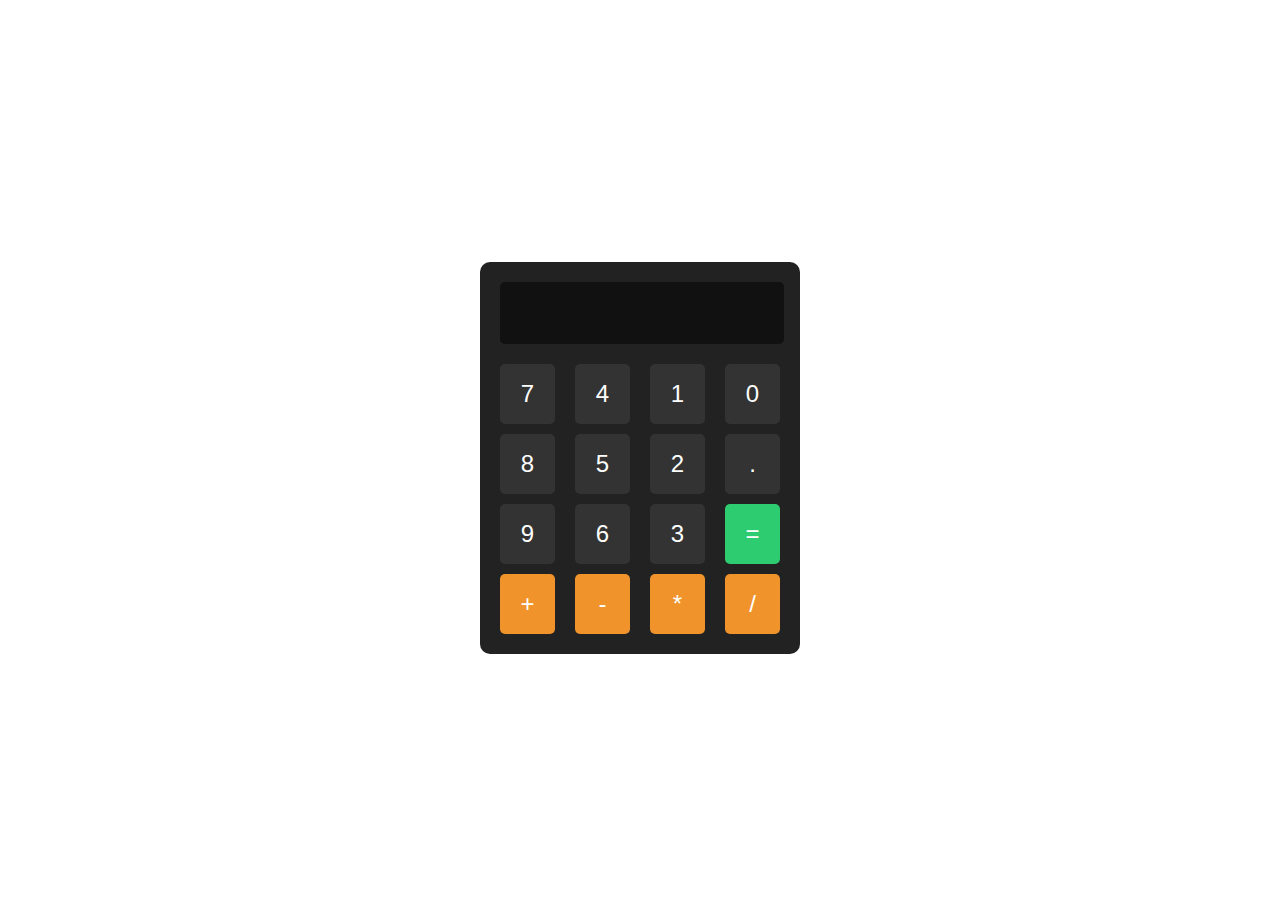
<file: Stage 1/User Interface Design/CSS3/Calculator/index.html>
<!DOCTYPE html>
<html>

<head>
    <link rel="stylesheet" href="style.css">
</head>

<body>
    <div class="container">
        <div class="calculator">
            <input type="text" class="display" readonly>
            <div class="buttons">
                <div class="row">
                    <button>7</button>
                    <button>8</button>
                    <button>9</button>
                    <button class="operator">+</button>
                </div>
                <div class="row">
                    <button>4</button>
                    <button>5</button>
                    <button>6</button>
                    <button class="operator">-</button>
                </div>
                <div class="row">
                    <button>1</button>
                    <button>2</button>
                    <button>3</button>
                    <button class="operator">*</button>
                </div>
                <div class="row">
                    <button class="zero">0</button>
                    <button>.</button>
                    <button class="equal">=</button>
                    <button class="operator">/</button>
                </div>
            </div>
        </div>
    </div>
</body>

</html>
</file>
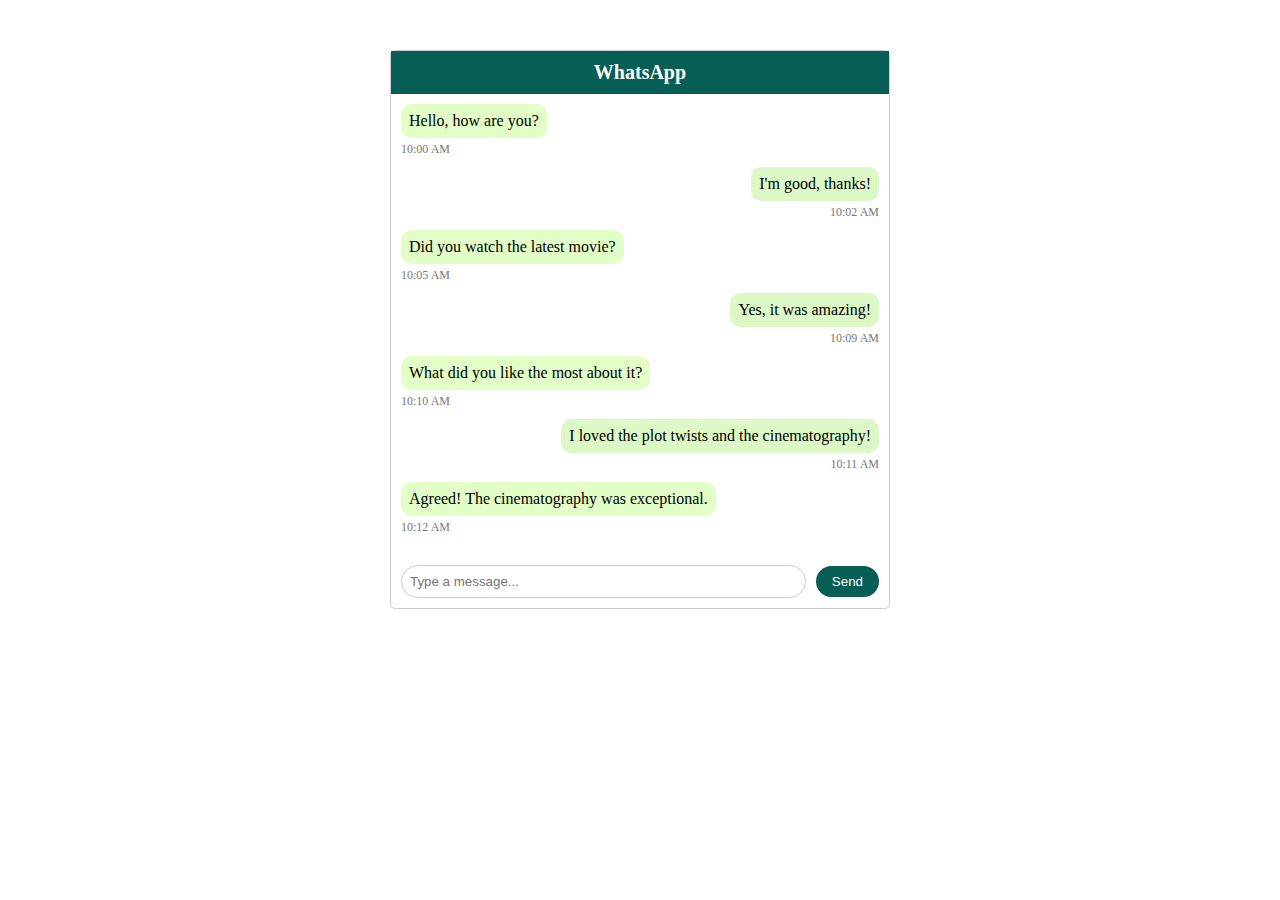
<file: Stage 1/User Interface Design/CSS3/WhatsApp Chat/index.html>
<!DOCTYPE html>
<html>

<head>
    <meta name="viewport" content="width=device-width, initial-scale=1.0">
    <link rel="stylesheet" href="style.css">
</head>

<body>
    <div class="chat_container">
        <div class="chat_header">
            <span class="chat_title">WhatsApp</span>
        </div>
        <div class="chat_body">
            <div class="message_incoming">
                <div class="message_text">Hello, how are you?</div>
                <div class="message_timestamp">10:00 AM</div>
            </div>
            <div class="message_outgoing">
                <div class="message_text">I'm good, thanks!</div>
                <div class="message_timestamp">10:02 AM</div>
            </div>
            <div class="message_incoming">
                <div class="message_text">Did you watch the latest movie?</div>
                <div class="message_timestamp">10:05 AM</div>
            </div>
            <div class="message_outgoing">
                <div class="message_text">Yes, it was amazing!</div>
                <div class="message_timestamp">10:09 AM</div>
            </div>
            <div class="message_incoming">
                <div class="message_text">What did you like the most about it?</div>
                <div class="message_timestamp">10:10 AM</div>
            </div>
            <div class="message_outgoing">
                <div class="message_text">I loved the plot twists and the cinematography!</div>
                <div class="message_timestamp">10:11 AM</div>
            </div>
            <div class="message_incoming">
                <div class="message_text">Agreed! The cinematography was exceptional.</div>
                <div class="message_timestamp">10:12 AM</div>
            </div>
        </div>
        <div class="chat_footer">
            <input type="text" class="message_input" placeholder="Type a message...">
            <button class="send_button">Send</button>
        </div>
    </div>
</body>

</html>
</file>
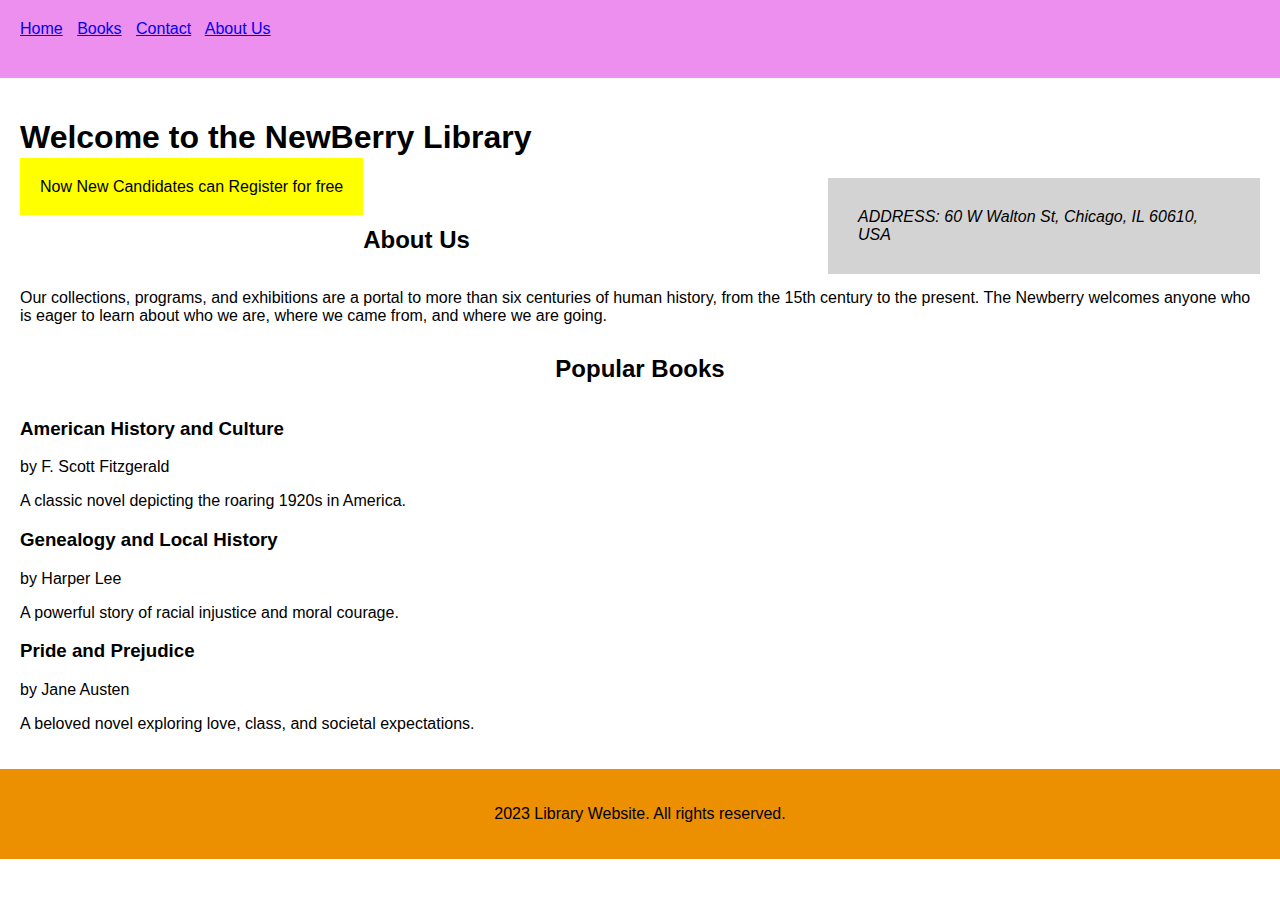
<file: Stage 1/User Interface Design/HTML5/NewBerrylibrary/index.html>
<!DOCTYPE html>

<html lang="en">

<head>

    <meta charset="UTF-8" />
    <meta name="viewport" content="width=device-width, initial-scale=1.0" />
    <title>NewBerry Library</title>

    <style>
        body {
            font-family: Arial, sans-serif;
            margin: 0;
            padding: 0;
        }

        h2 {
            text-align: center;
            padding-bottom: 15px;
            padding-top: 10px;
        }

        header {
            background-color: #ec8fee;
            padding: 20px;
        }

        nav {
            margin-bottom: 20px;
        }

        main {
            padding: 20px;
        }

        footer {
            background-color: #ec8f00;
            padding: 20px;
            text-align: center;
        }

        aside {
            width: 30%;
            padding: 30px;
            margin-left: 15px;
            float: right;
            font-style: italic;
            background-color: lightgray;
        }

        a {
            padding-right: 10px;
        }

        mark {
            background-color: yellow;
            padding: 20px;
        }
    </style>

</head>

<body>

    <!-- Create header with nav bar -->
    <header id="head">
        <nav id="navigation">
            <a href="#">Home</a>
            <a href="#Books">Books</a>
            <a href="#address">Contact</a>
            <a href="#about">About Us</a>
        </nav>
    </header>

    <main>
        <!-- Fill the code here -->
        <h1 id="heading1">Welcome to the NewBerry Library</h1>
        <aside id="address">ADDRESS: 60 W Walton St, Chicago, IL 60610, USA</aside>

        <section id="about">
            <mark id="offer">Now New Candidates can Register for free</mark>
            <h2 id="heading2">About Us</h2>
            <p id="about_us">
                Our collections, programs, and exhibitions are a portal to more than 
                six centuries of human history, from the 15th century to the present. 
                The Newberry welcomes anyone who is eager to learn about who we are, 
                where we came from, and where we are going.
            </p>
        </section>

        <section id="Books">
            <h2>Popular Books</h2>

            <article id="book1">
                <h3 id="bookName1">American History and Culture</h3>
                <p>by F. Scott Fitzgerald</p>
                <p>A classic novel depicting the roaring 1920s in America.</p>
            </article>

            <article id="book2">
                <h3 id="bookName2">Genealogy and Local History</h3>
                <p>by Harper Lee</p>
                <p>A powerful story of racial injustice and moral courage.</p>
            </article>

            <article id="book3">
                <h3 id="bookName3">Pride and Prejudice</h3>
                <p>by Jane Austen</p>
                <p>A beloved novel exploring love, class, and societal expectations.</p>
            </article>
        </section>
    </main>
<!-- Create a footer here -->
    <footer id="foot">
        <p id="copyright">2023 Library Website. All rights reserved.</p>
    </footer>

</body>

</html>
</file>
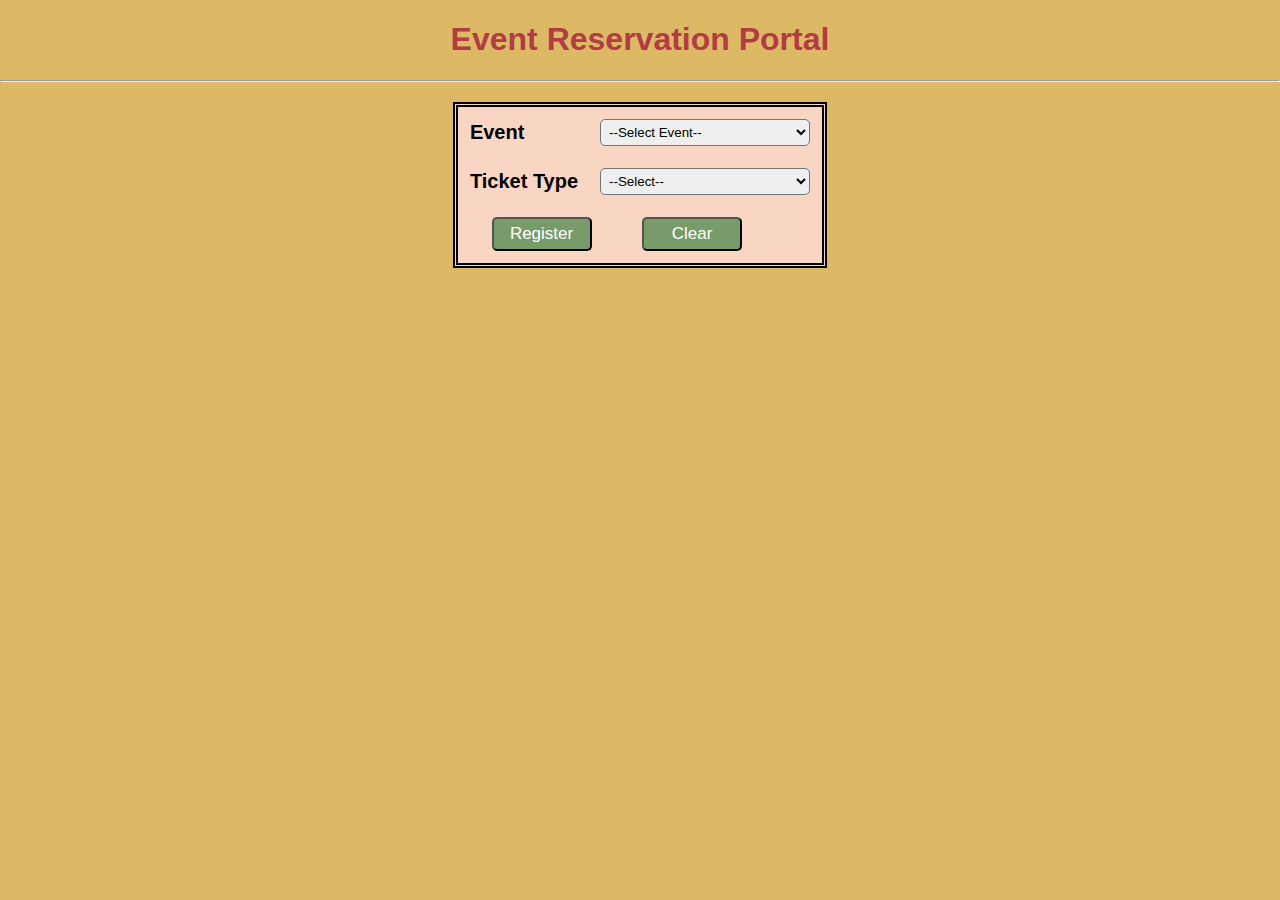
<file: Stage 1/User Interface Design/JavaScript/Event Reservation Portal/index.html>
<!DOCTYPE html>
<html>
<head>
    <meta charset="utf-8" />
    <style type="text/css">
        body {
            background-color: #deb965;
            font-family: Arial;
            margin-left: auto;
            margin-right: auto;
            text-align: center;
            font-size: 20px;
        }
        #requestHeading {
            color: #b23c44;
            margin-left: auto;
            margin-right: auto;
            text-align: center;
            font-size: xx-large;
        }
        #eventRegistration {
            text-align: left;
            margin-left: auto;
            margin-right: auto;
            margin-top: 20px;
            border: 5px double #000000;
            background-color: #f9d6c3;
        }
        th, td {
            padding: 10px;
        }
        input[type='text'], input[type='tel'], input[type='email'], input[type='date'], select {
            border-radius: 5px;
            padding: 4px;
            width: 200px;
        }
        select {
            width: 210px;
        }
        #btnSubmit, #btnReset {
            background-color: #789b6a;
            color: #ffffff;
            border-radius: 5px;
            padding: 5px;
            font-size: 17px;
            width: 100px;
            margin-left: 20%;
        }
    </style>
    <script type="text/javascript" src="script.js"></script>
</head>
<body>
    <h1 id="requestHeading">Event Reservation Portal</h1>
    <hr/>
    <form onsubmit="return false">
        <b>
            <table id="eventRegistration">
                <tr>
                    <td><label>Event</label></td>
                    <td>
                        <select id="eventSelection" onchange="eventOnChange()" required>
                            <option value="" hidden>--Select Event--</option>
                            <option value="Conference">Conference</option>
                            <option value="Workshop">Workshop</option>
                            <option value="Seminar">Seminar</option>
                            <option value="Webinar">Webinar</option>
                            <!-- <option value="Others">Other Events</option> -->
                        </select>
                    </td>
                </tr>
                <tr id="ticketType">
                    <td><label>Ticket Type</label></td>
                    <td>
                        <select id="ticket" required>
                            <option value="" hidden>--Select--</option>
                        </select>
                    </td>
                </tr>
                <tr>
                    <td><input type="submit" value="Register" id="btnSubmit" onclick="registerEvent()" /></td>
                    <td><input type="reset" id="btnReset" value="Clear" onclick="clearValues()" /></td>
                </tr>
            </table>
            <br/>
            <div id="result"></div>
        </b>
    </form>
</body>
</html>
</file>
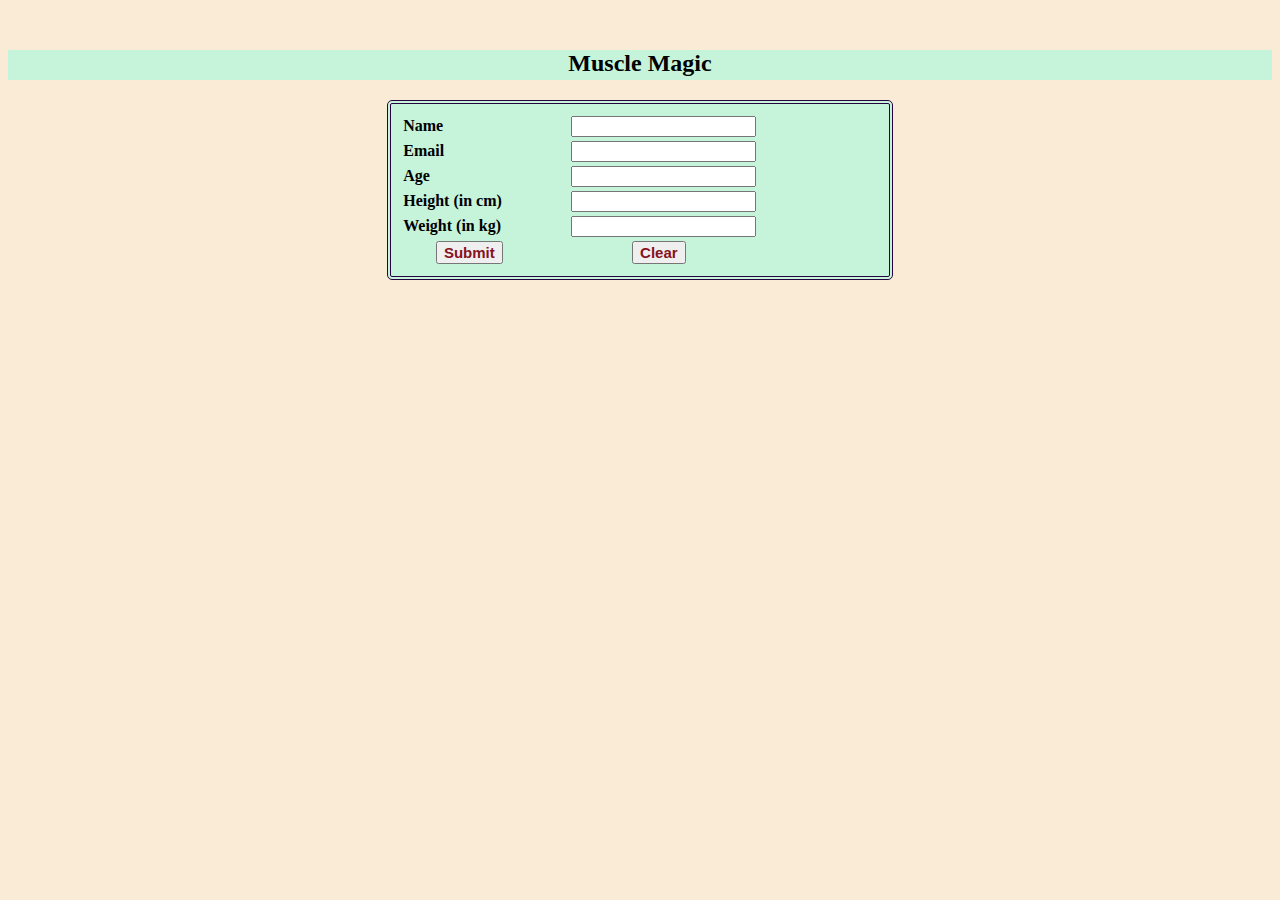
<file: Stage 1/User Interface Design/JavaScript/Fitness Centre/index.html>
<!DOCTYPE html>
<html>
<head>
    <script src="script.js"></script>
    <title>Muscle Magic</title>
    <style>
        body{
            margin-top: 50px;
            font-weight: bold;
            background-color: antiquewhite;
        }
        h2{
            text-align: center;
            background-color: #c6f4da;
            height: 30px;
        }
        .table {
            border: 4px double #280341;
            background-color: #c6f4da;
            width: 40%;
            margin-left: auto;
            margin-right: auto;
            border-radius: 5px;
            padding: 9px;
            text-align: left;
        }
        .btn {
            color: #861221;
            font-size: 15px;
            font-weight: bold;
            margin-left: 20%;
        }
    </style>
</head>
<body>
    <h2>Muscle Magic</h2>
    <form onsubmit="return display(); return false">
        <table class="table">
            <tr>
                <td><label for="name">Name</label></td>
                <td><input type="text" id="name"></td>
            </tr>
            <tr>
                <td><label for="email">Email</label></td>
                <td><input type="email" id="email"></td>
            </tr>
            <tr>
                <td><label for="age">Age</label></td>
                <td><input type="number" id="age"></td>
            </tr>
            <tr>
                <td><label for="height">Height (in cm)</label></td>
                <td><input type="number" id="height"></td>
            </tr>
            <tr>
                <td><label for="weight">Weight (in kg)</label></td>
                <td><input type="number" id="weight"></td>
            </tr>
            <tr>
                <td><input type="submit" class="btn" value="Submit"></td>
                <td><input type="reset" class="btn" value="Clear"></td>
            </tr>
        </table>
        <br>
        <div id="result"></div>
    </form>
</body>
</html>
</file>
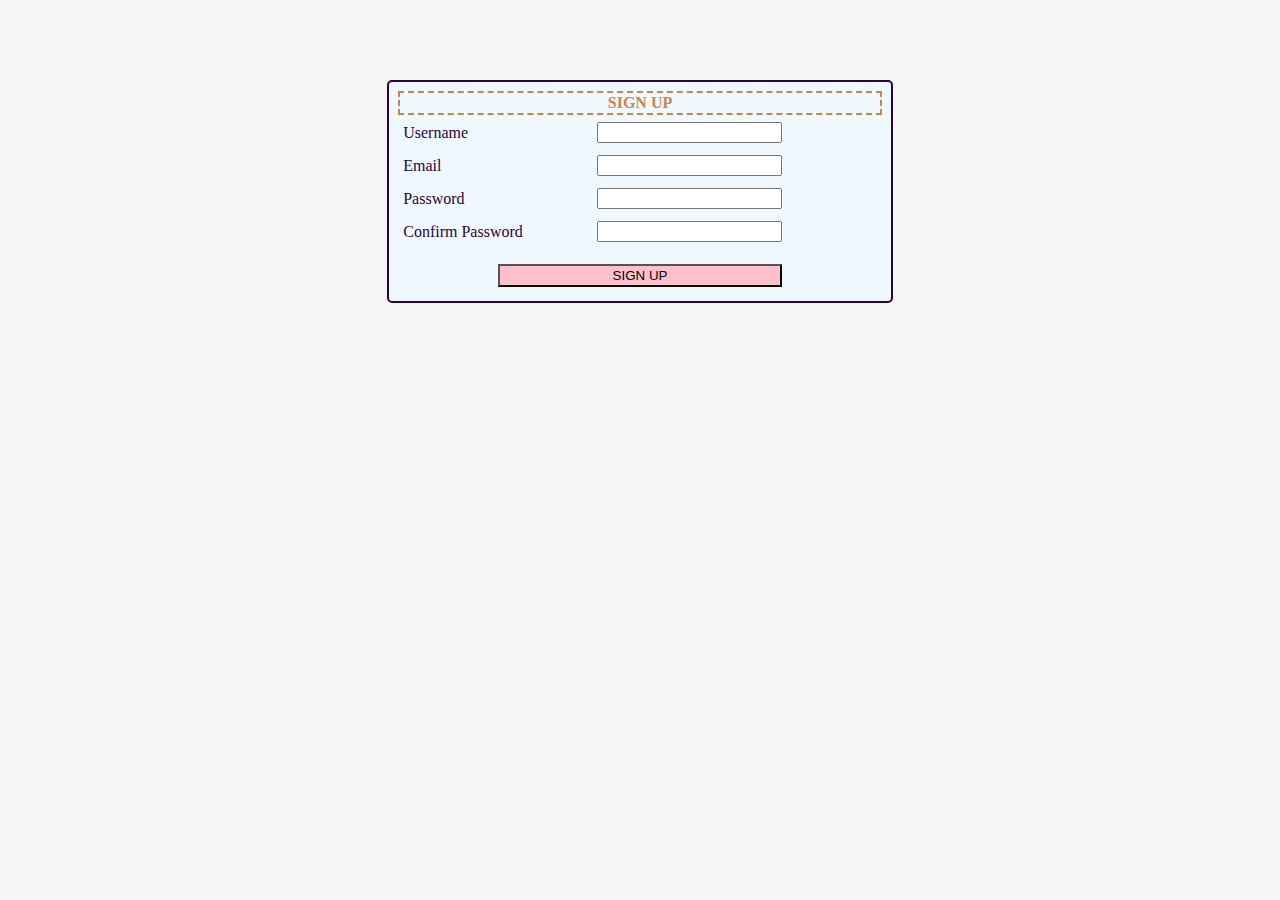
<file: Stage 1/User Interface Design/JavaScript/Sign Up Form/index.html>
<!DOCTYPE html>
<html>
<head>
    <script src='script.js'></script>
    <style>
        body {
            background-color: whitesmoke;
        }
        table {
            border: 2px solid #280341;
            background-color: aliceblue;
            width: 40%;
            border-radius: 5px;
            padding: 7px;
            color: #280341;
            font-family: Verdana;
            margin: 80px auto 0 auto;
        }
        td {
            padding: 5px;
        }
        #submit {
            margin-left: 20%;
            margin-top: 10px;
            padding: 2px;
            width: 60%;
            background-color: pink;
        }
        th {
            color: peru;
            border: 2px dashed;
            height: 10%;
        }
    </style>
</head>
<body>
    <form name="f1" onsubmit="validate(); return false;">
        <table>
            <tr>
                <th colspan="2">SIGN UP</th>
            </tr>
            <tr>
                <td>Username</td>
                <td>
                    <input type="text" id="name"><br>
                    <span id="namelocation" style="color:red"></span>
                </td>
            </tr>
            <tr>
                <td>Email</td>
                <td>
                    <input type="text" id="email"/><br>
                    <span id="emaillocation" style="color:red"></span>
                </td>
            </tr>
            <tr>
                <td>Password</td>
                <td>
                    <input type="password" id="password"/><br>
                    <span id="passwordlocation" style="color:red"></span>
                </td>
            </tr>
            <tr>
                <td>Confirm Password</td>
                <td><input type="password" id="confirm"/><br>
                    <span id="confirmlocation" style="color:red"></span>
                </td>
            </tr>
            <tr>
                <td colspan="2">
                    <input type="submit" value="SIGN UP" id="submit"/>
                </td>
            </tr>
        </table>
        <div id="result"></div>
    </form>
</body>
</html>
</file>
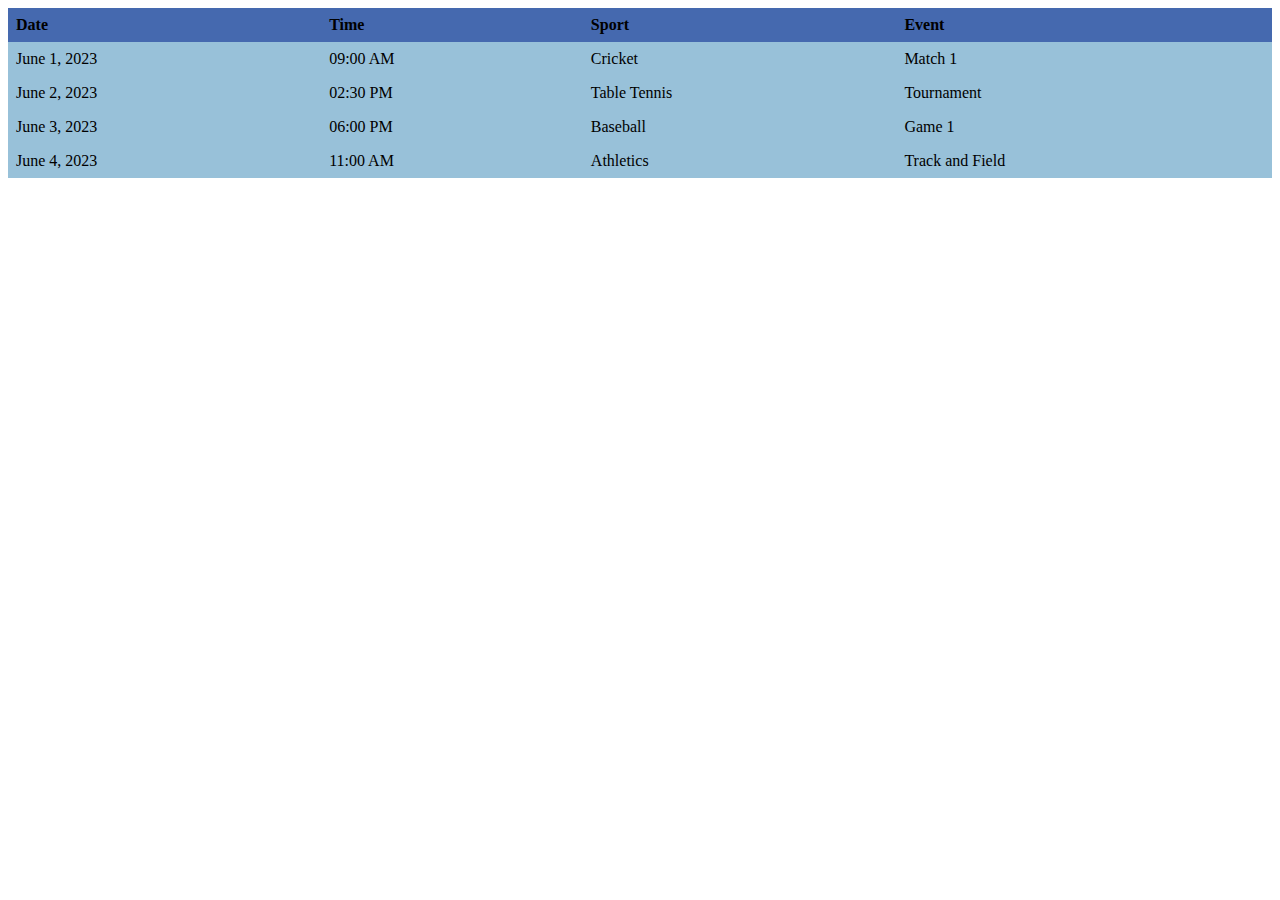
<file: Stage 1/User Interface Design/HTML5/Jasper Sports Academy/timing.html>
<!DOCTYPE html>
<html>
<head>
    <style>
        table {
            background-color: #98c1d9;
            border-collapse: collapse;
            width: 100%;
        }

        th, td {
            text-align: left;
            padding: 8px;
        }

        th {
            background-color: #4569af;
        }

        tr:nth-child(even) {
            background-color: #98c1d9;
        }
    </style>
</head>
<body>
    <table>
        <thead>
            <tr>
                <th>Date</th>
                <th>Time</th>
                <th>Sport</th>
                <th>Event</th>
            </tr>
        </thead>
        <tbody>
            <tr>
                <td>June 1, 2023</td>
                <td>09:00 AM</td>
                <td>Cricket</td>
                <td>Match 1</td>
            </tr>
            <tr>
                <td>June 2, 2023</td>
                <td>02:30 PM</td>
                <td>Table Tennis</td>
                <td>Tournament</td>
            </tr>
            <tr>
                <td>June 3, 2023</td>
                <td>06:00 PM</td>
                <td>Baseball</td>
                <td>Game 1</td>
            </tr>
            <tr>
                <td>June 4, 2023</td>
                <td>11:00 AM</td>
                <td>Athletics</td>
                <td>Track and Field</td>
            </tr>
        </tbody>
    </table>
</body>
</html>
</file>
<file: Stage 1/User Interface Design/CSS3/Calculator/style.css>
/* Base styles */

.container {
    display: flex;
    justify-content: center;
    align-items: center;
    height: 100vh;
}

.calculator {
    width: 320px;
    background-color: #222222;
    color: #ffffff;
    padding: 20px;
    border-radius: 10px;
    box-sizing: border-box;
}

.display {
    width: 100%;
    height: 60px;
    margin-bottom: 20px;
    font-size: 36px;
    text-align: right;
    background-color: #111111;
    color: #ffffff;
    border: none;
    border-radius: 5px;
}

.buttons {
    display: grid;
    grid-template-columns: 55px 55px 55px 55px;
    grid-column-gap: 20px;
}

.row {
    display: grid;
    grid-row-gap: 10px;
}

button {
    width: 100%;
    height: 60px;
    background-color: #333333;
    border: none;
    border-radius: 5px;
    font-size: 24px;
    color: #ffffff;
    cursor: pointer;
}

.operator {
    background-color: #f0932b;
}

.equal {
    background-color: #2ecc71;
}

/* Pseudo-classes */

button:hover {
    background-color: rgb(85,85,85);
}

button:active {
    background-color: #2ecc71;
}

button:focus {
    border: 2px solid orange;
}
</file>
<file: Stage 1/User Interface Design/CSS3/WhatsApp Chat/style.css>
/* Resetting to default browser styles */
* {
    box-sizing: border-box;
    margin: 0;
    padding: 0;
}

/* Setting up the chat container */
.chat_container {
    max-width: 500px;
    margin: 0 auto;
    border: 1px solid #ccc;
    border-radius: 5px;
    margin-top: 50px;
}

/* This is the Chat header */
.chat_header {
    background-color: #075e54;
    padding: 10px;
    color: #fff;
    text-align: center;

}
.chat_title{
    font-weight: bold;
    font-size: 20px;
}
/* This is the Chat body */
.chat_body {
    padding: 10px;
}

.message_text {
    display: inline-block;
    padding: 8px;
    border-radius: 10px;
}

.message_incoming {
    display: flex;
    align-items: flex-start;
}

.message_outgoing {
    display: flex;
    align-items: flex-end;
}

.chat_body > .message_incoming {
    display: flex;
    flex-direction: column;
    margin-bottom: 10px;
}

.chat_body > .message_outgoing {
    display: flex;
    flex-direction: column;
    margin-bottom: 10px;
}

.message_incoming .message_text {
    background-color: #e2ffc7;
}

.message_outgoing .message_text {
    background-color: #dcf8c6;
}

.message_text + .message_timestamp {
    font-size: 12px;
    color: #777777;
    margin-top: 4px;
}

/* This is the Chat footer */
.chat_footer {
    display: flex;
    align-items: center;
    padding: 10px;
}

.message_input {
    flex-grow: 1;
    padding: 8px;
    border: 1px solid #cccccc;
    border-radius: 20px;
}

.send_button {
    margin-left: 10px;
    padding: 8px 16px;
    background-color: #075e54;
    color: #ffffff;
    border: none;
    border-radius: 20px;
    cursor: pointer;
}
/* FILL the code for screens with maximum width as 600px - within this - */
/* a. Styles attached to chat_container class and message_input class are given */
/* b. Styles attached to chat_footer class and send_button are to added */
@media (max-width: 600px) {
    .chat_footer {
        flex-direction: column;
    }

    .send_button {
        align-self: center;
    }

    .chat_container {
        max-width: 100%;
        background-color: grey;
    }

    .message_input {
        width: 100%;
        margin-bottom: 10px;
    }
}
</file>
